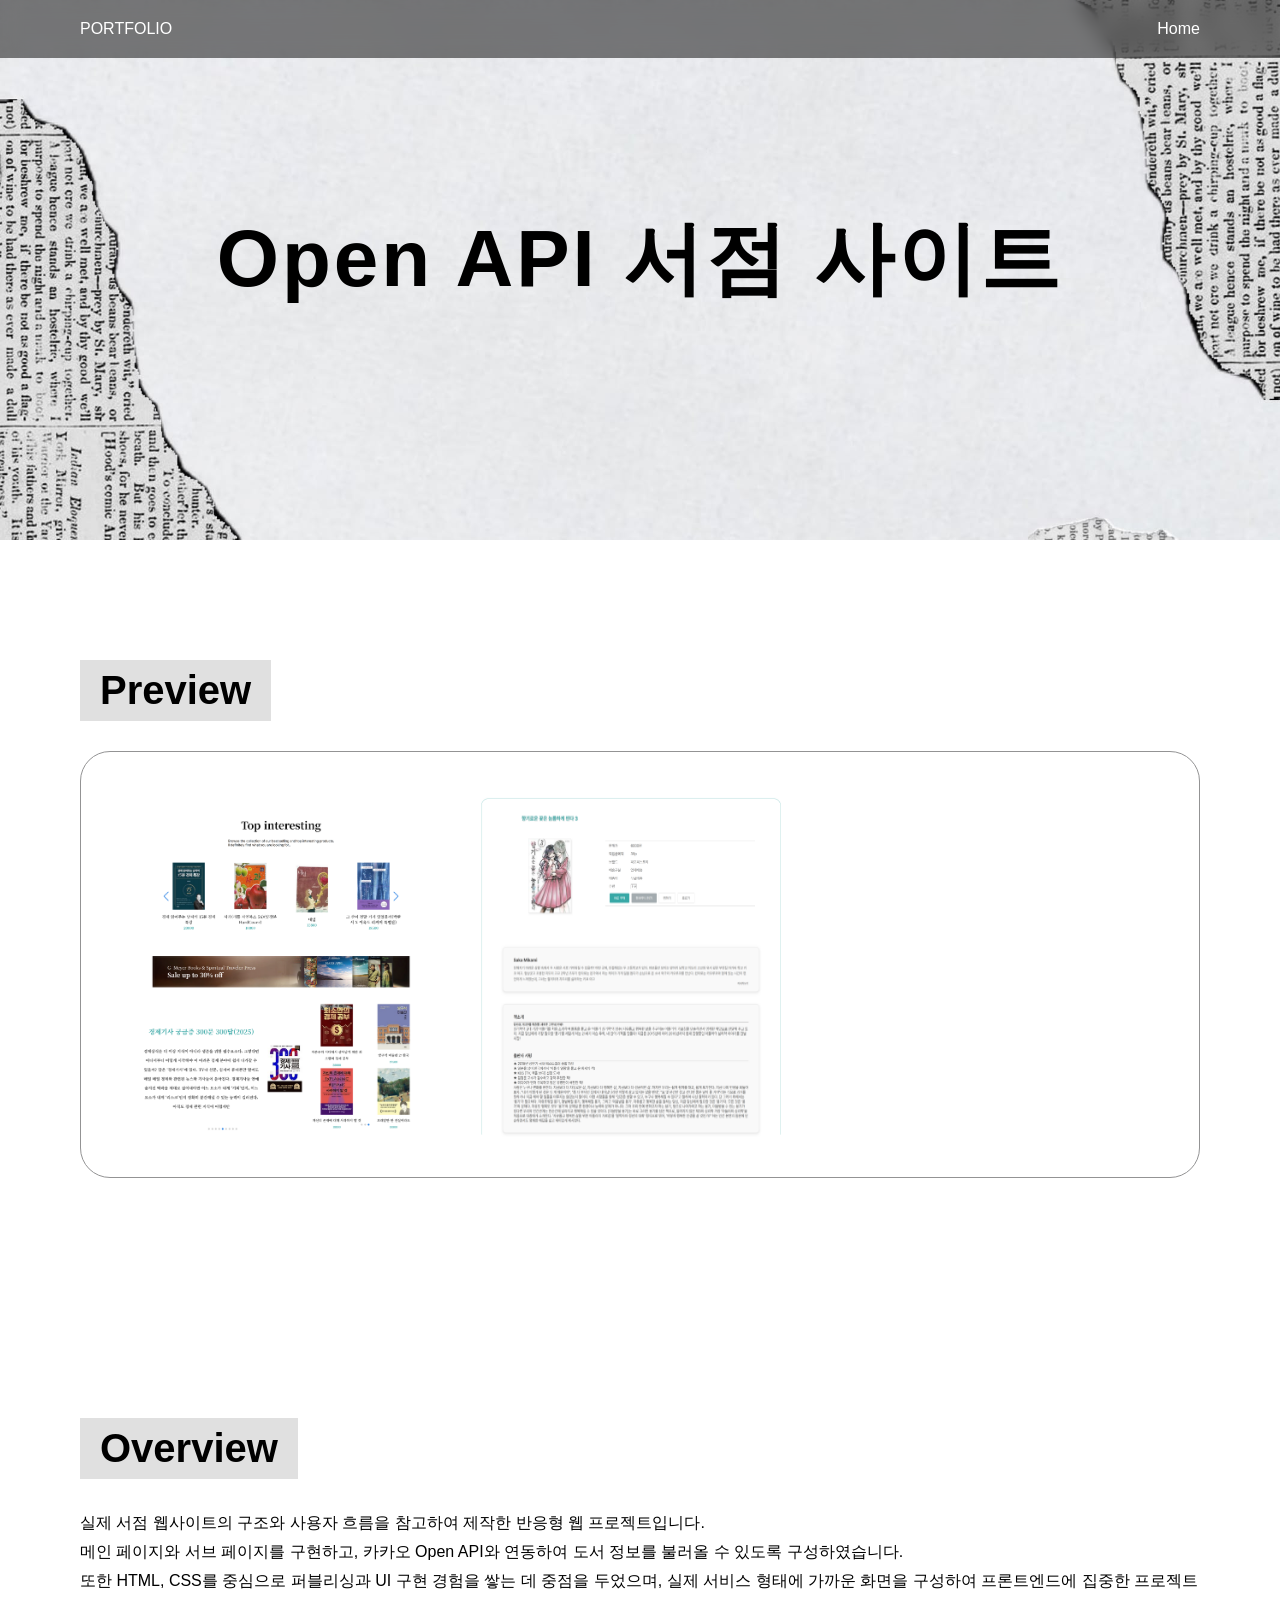
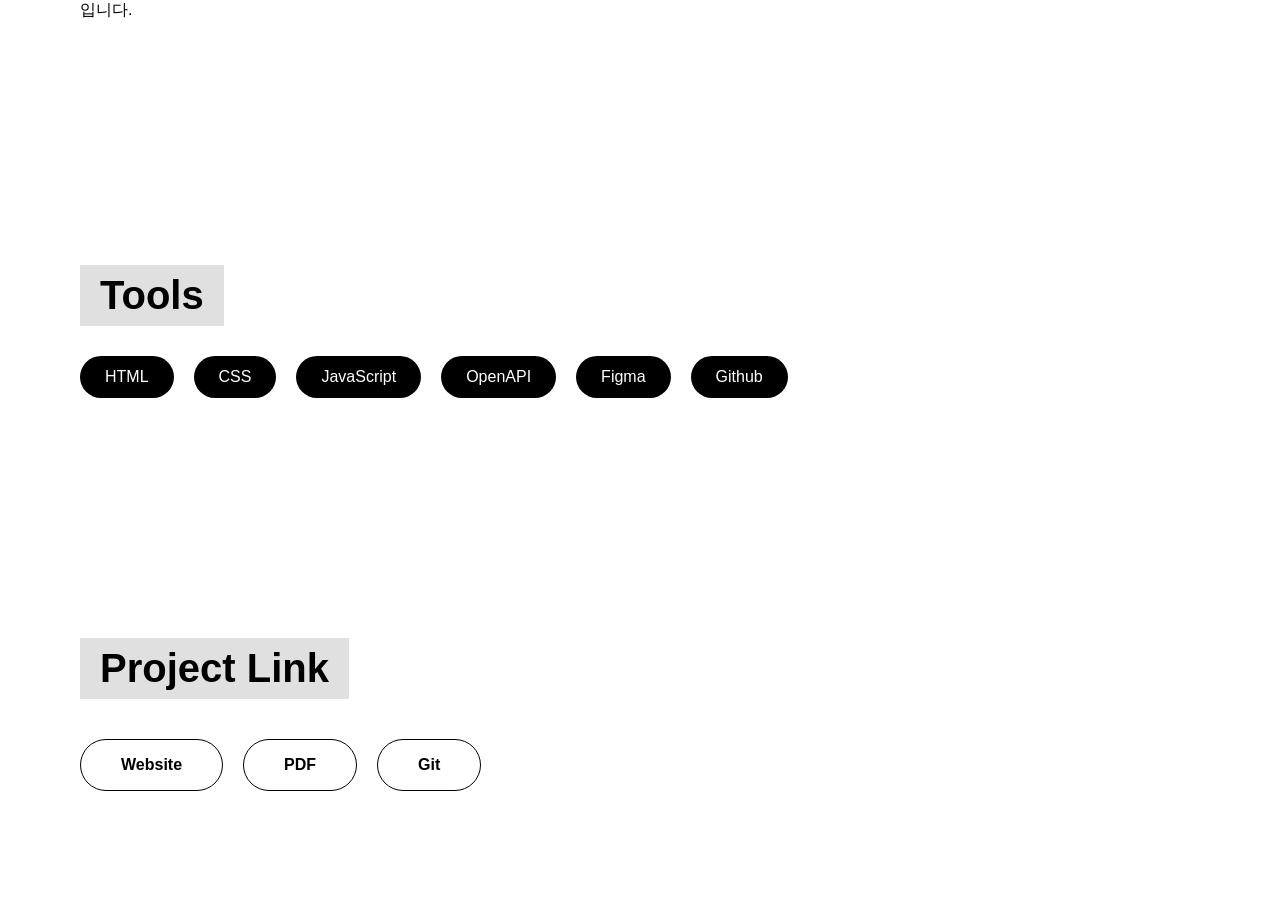
<file: project1.html>
<!DOCTYPE html>
<html lang="ko">
<head>
  <meta charset="UTF-8">
  <meta name="viewport" content="width=device-width, initial-scale=1.0">

  <title>Project 01</title>

  <link rel="stylesheet" href="style.css">
</head>

<body>

  <!-- 헤더 -->
  <header>

    <div class="logo">PORTFOLIO</div>

    <nav>
      <a href="index.html">Home</a>
    </nav>

  </header>

  <!-- 프로젝트 메인 -->
  <section class="project-hero">

    <div class="project-text">
      <h1>Open API 서점 사이트</h1>
    </div>

  </section>

  <!-- 프리뷰 -->
  <section class="project-detail">

    <h2><span class=title-box>Preview</span></h2>

    <div class="preview-list">

      <img src="image/bookstore1.png" alt="서점사이트1">

      <img src="image/bookstore2.png" alt="서점사이트2">

    </div>

  </section>

  <!-- 프로젝트 설명 -->
  <section class="project-detail">

    <h2><span class=title-box>Overview</span></h2>

    <p>
    실제 서점 웹사이트의 구조와 사용자 흐름을 참고하여 제작한 반응형 웹 프로젝트입니다.<br>
    메인 페이지와 서브 페이지를 구현하고, 카카오 Open API와 연동하여 도서 정보를 불러올 수 있도록 구성하였습니다.<br>
    또한 HTML, CSS를 중심으로 퍼블리싱과 UI 구현 경험을 쌓는 데 중점을 두었으며,
    실제 서비스 형태에 가까운 화면을 구성하여 프론트엔드에 집중한 프로젝트입니다.
    </p>

  </section>

  <!-- 사용 툴 -->
  <section class="project-detail">

    <h2><span class=title-box>Tools</span></h2>

    <div class="tool-list">
      <span>HTML</span>
      <span>CSS</span>
      <span>JavaScript</span>
      <span>OpenAPI</span>
      <span>Figma</span>
      <span>Github</span>
    </div>

  </section>

  <!-- 버튼 영역 -->
  <section class="project-detail">

    <h2><span class=title-box>Project Link</span></h2>

    <div class="project-btn-wrap">

      <!-- 사이트 이동 버튼 -->
      <a href=" https://wjsalsrud02-lang.github.io/bookstore/"
         target="_blank"
         class="project-btn">
         Website
      </a>

      <!-- PDF 버튼 -->
      <a href="pdf/bookstore.pdf"
         target="_blank"
         class="project-btn">
         PDF
      </a>

      <a href="https://github.com/wjsalsrud02-lang/bookstore.git"
         target="_blank"
         class="project-btn">
         Git
      </a>
    </div>

  </section>

</body>
</html>
</file>
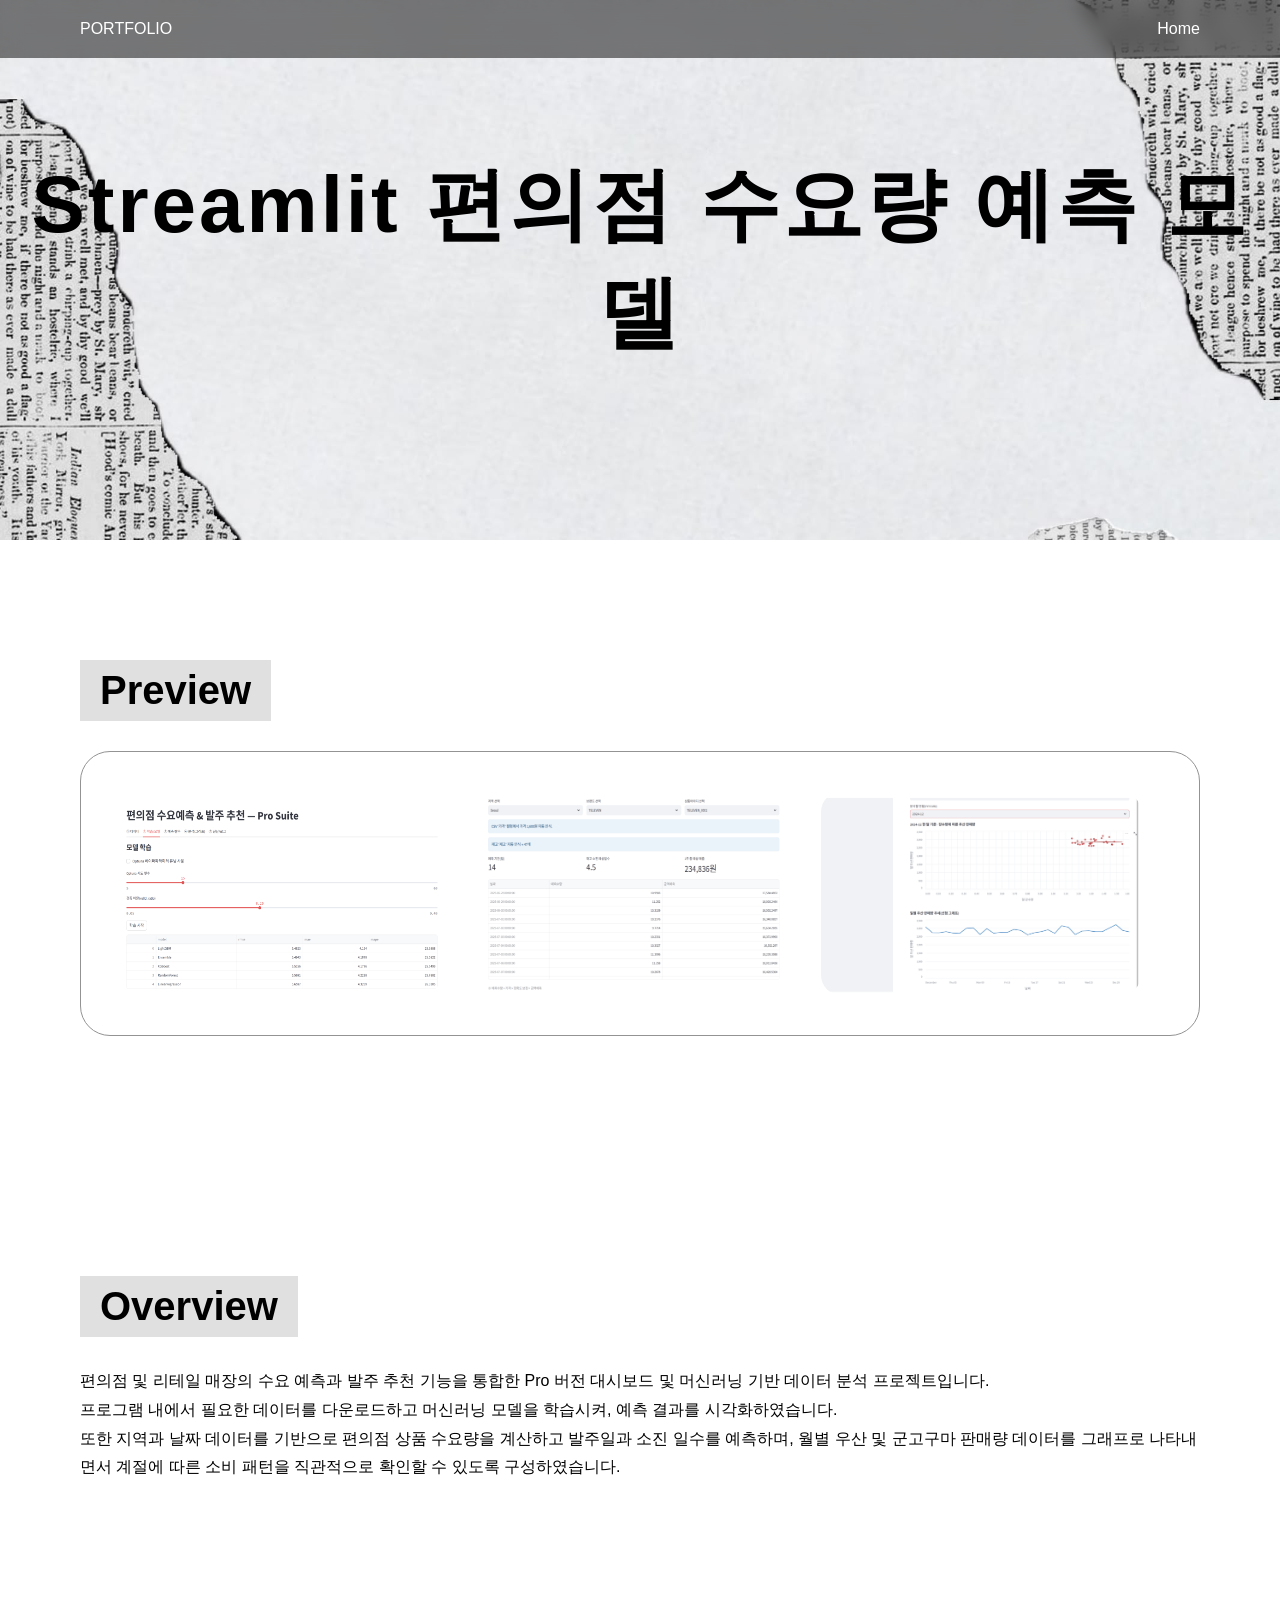
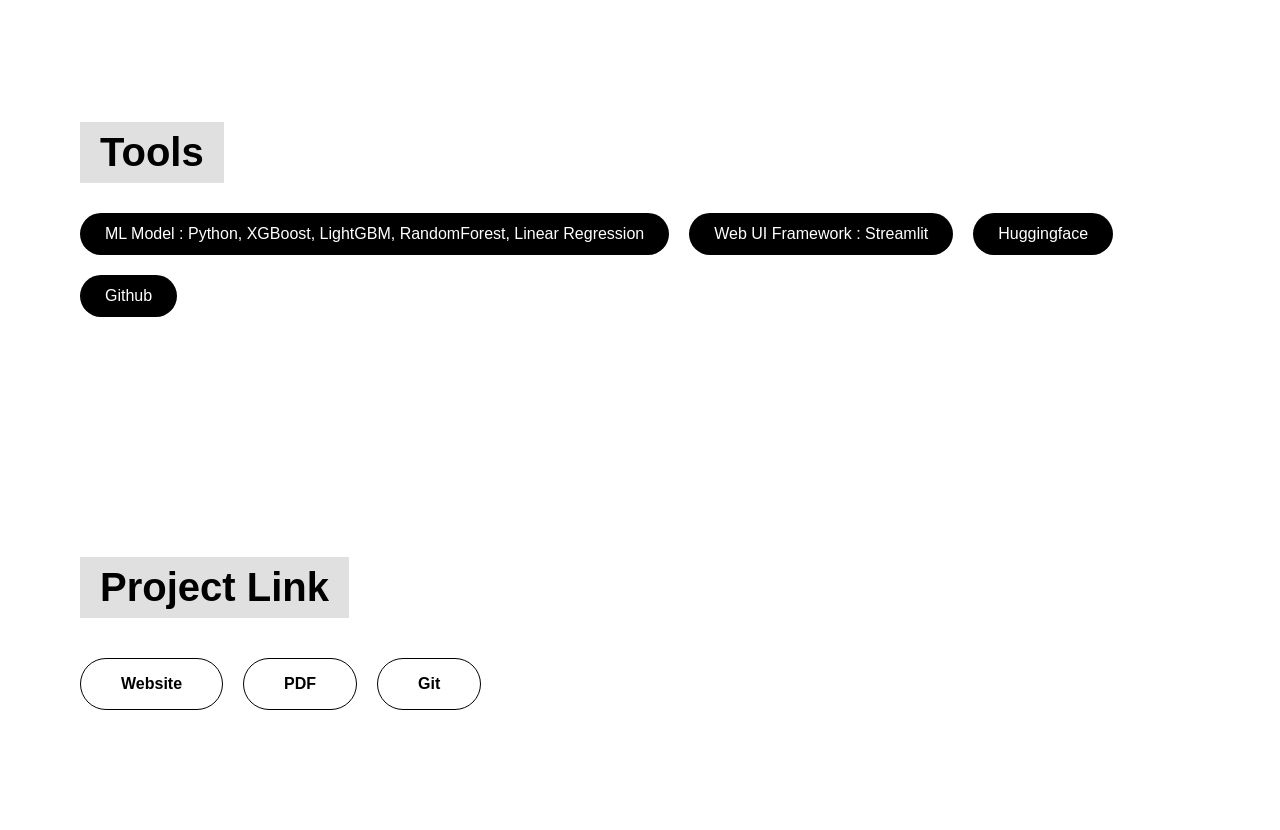
<file: project3.html>
<!DOCTYPE html>
<html lang="ko">
<head>
  <meta charset="UTF-8">
  <meta name="viewport" content="width=device-width, initial-scale=1.0">

  <title>Project 03</title>

  <link rel="stylesheet" href="style.css">
</head>

<body>

  <!-- 헤더 -->
  <header>

    <div class="logo">PORTFOLIO</div>

    <nav>
      <a href="index.html">Home</a>
    </nav>

  </header>

  <!-- 프로젝트 메인 -->
  <section class="project-hero">

    <div class="project-text">

      <h1>Streamlit 편의점 수요량 예측 모델</h1>

    </div>

  </section>

    <!-- 프리뷰 -->
  <section class="project-detail">

    <h2><span class=title-box>Preview</span></h2>

    <div class="preview-list">

      <img src="image/cstore1.png" alt="편의점 모델 사진1">

      <img src="image/cstore2.png" alt="편의점 모델 사진2">

      <img src="image/cstore3.png" alt="편의점 모델 사진3">

    </div>

  </section>

  <!-- 프로젝트 설명 -->
  <section class="project-detail">

    <h2><span class=title-box>Overview</span></h2>

    <p>
    편의점 및 리테일 매장의 수요 예측과 발주 추천 기능을 통합한 Pro 버전 대시보드 및 머신러닝 기반 데이터 분석 프로젝트입니다.<br>
    프로그램 내에서 필요한 데이터를 다운로드하고 머신러닝 모델을 학습시켜, 예측 결과를 시각화하였습니다.<br>
    또한 지역과 날짜 데이터를 기반으로 편의점 상품 수요량을 계산하고 발주일과 소진 일수를 예측하며,
    월별 우산 및 군고구마 판매량 데이터를 그래프로 나타내면서 계절에 따른 소비 패턴을 직관적으로 확인할 수 있도록 구성하였습니다.
    </p>

  </section>

  <!-- 사용 툴 -->
  <section class="project-detail">

    <h2><span class=title-box>Tools</span></h2>

    <div class="tool-list">
      <span>ML Model : Python, XGBoost, LightGBM, RandomForest, Linear Regression</span>
      <span>Web UI Framework : Streamlit</span>
      <span>Huggingface</span>
      <span>Github</span>
    </div>

  </section>

  <!-- 버튼 영역 -->
  <section class="project-detail">

    <h2><span class=title-box>Project Link</span></h2>

    <div class="project-btn-wrap">

      <!-- 사이트 이동 버튼 -->
      <a href=" https://huggingface.co/spaces/lhj815/forcast_model"
         target="_blank"
         class="project-btn">
         Website
      </a>

      <!-- PDF 버튼 -->
      <a href="pdf/cstore.pdf"
         target="_blank"
         class="project-btn">
         PDF
      </a>

      <a href="https://github.com/wjsalsrud02-lang/cstore.git"
         target="_blank"
         class="project-btn">
         Git
      </a>
    </div>

    </div>

  </section>


</body>
</html>
</file>
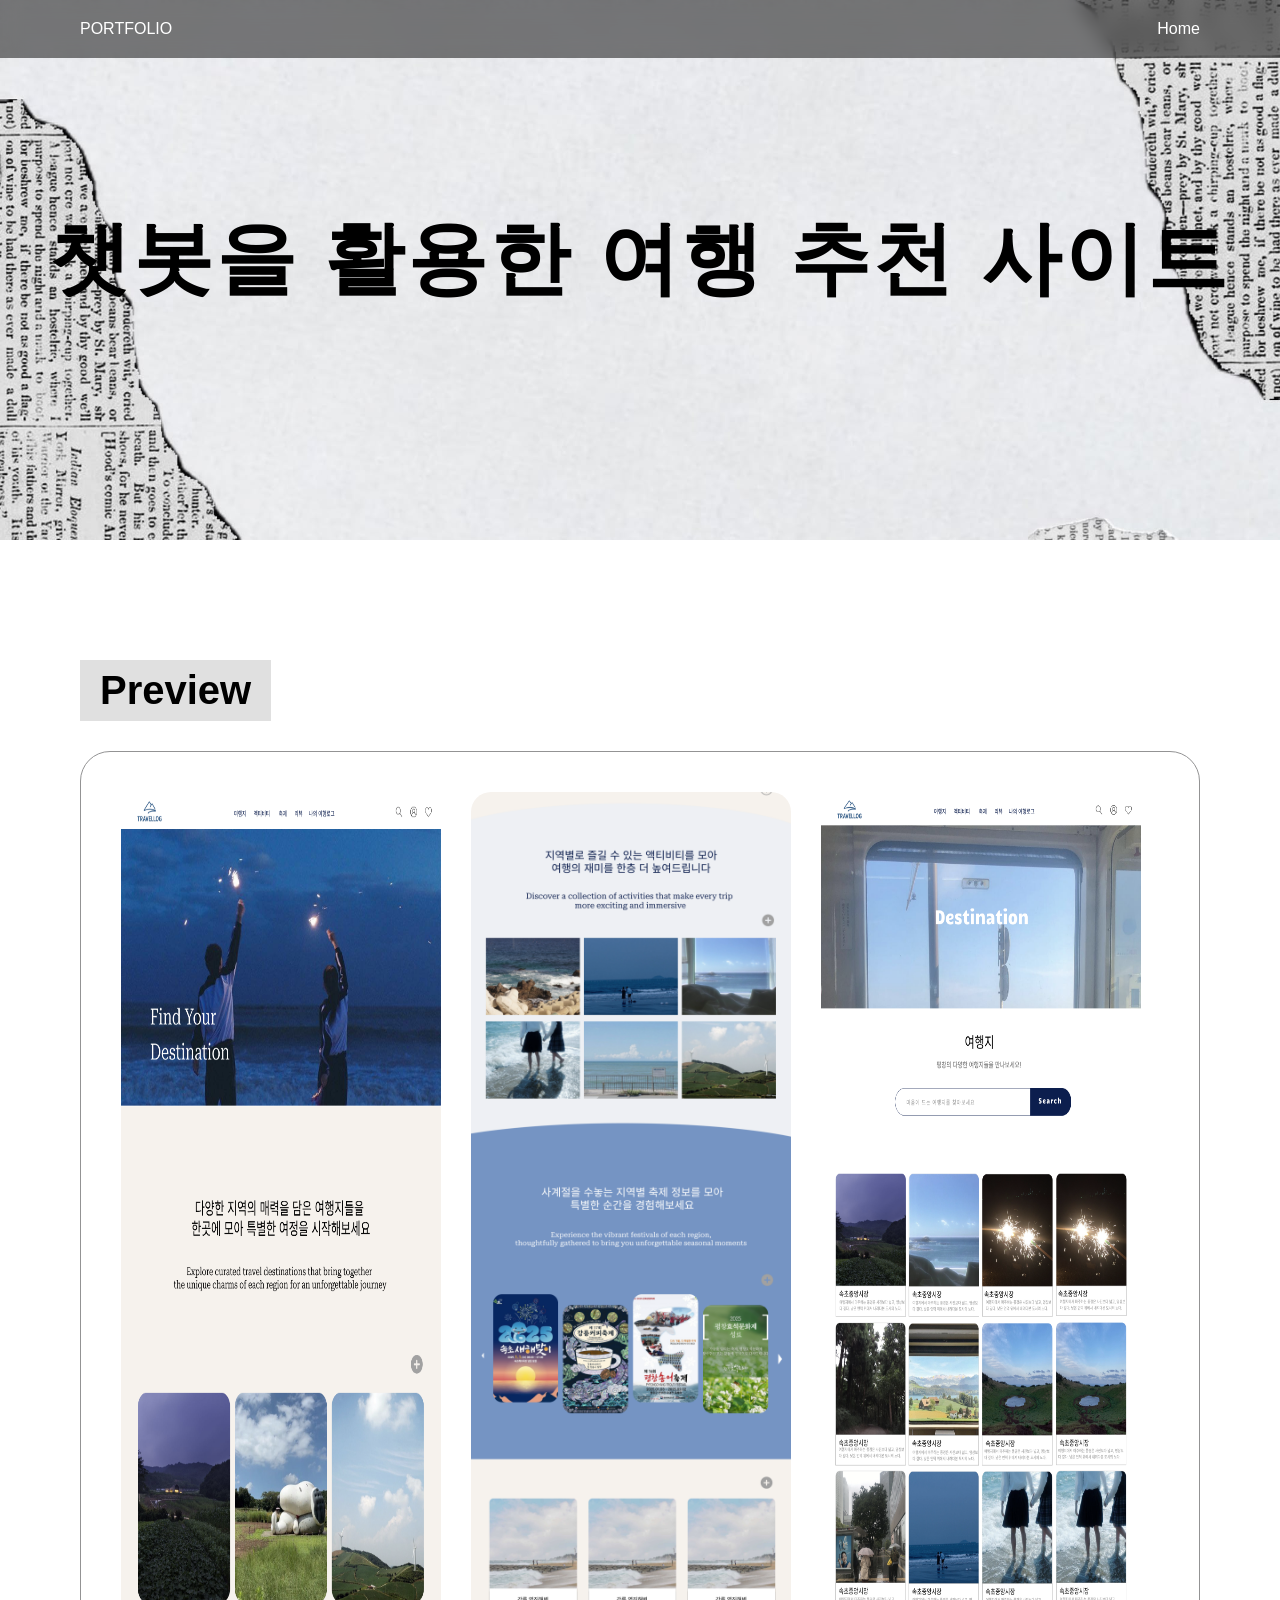
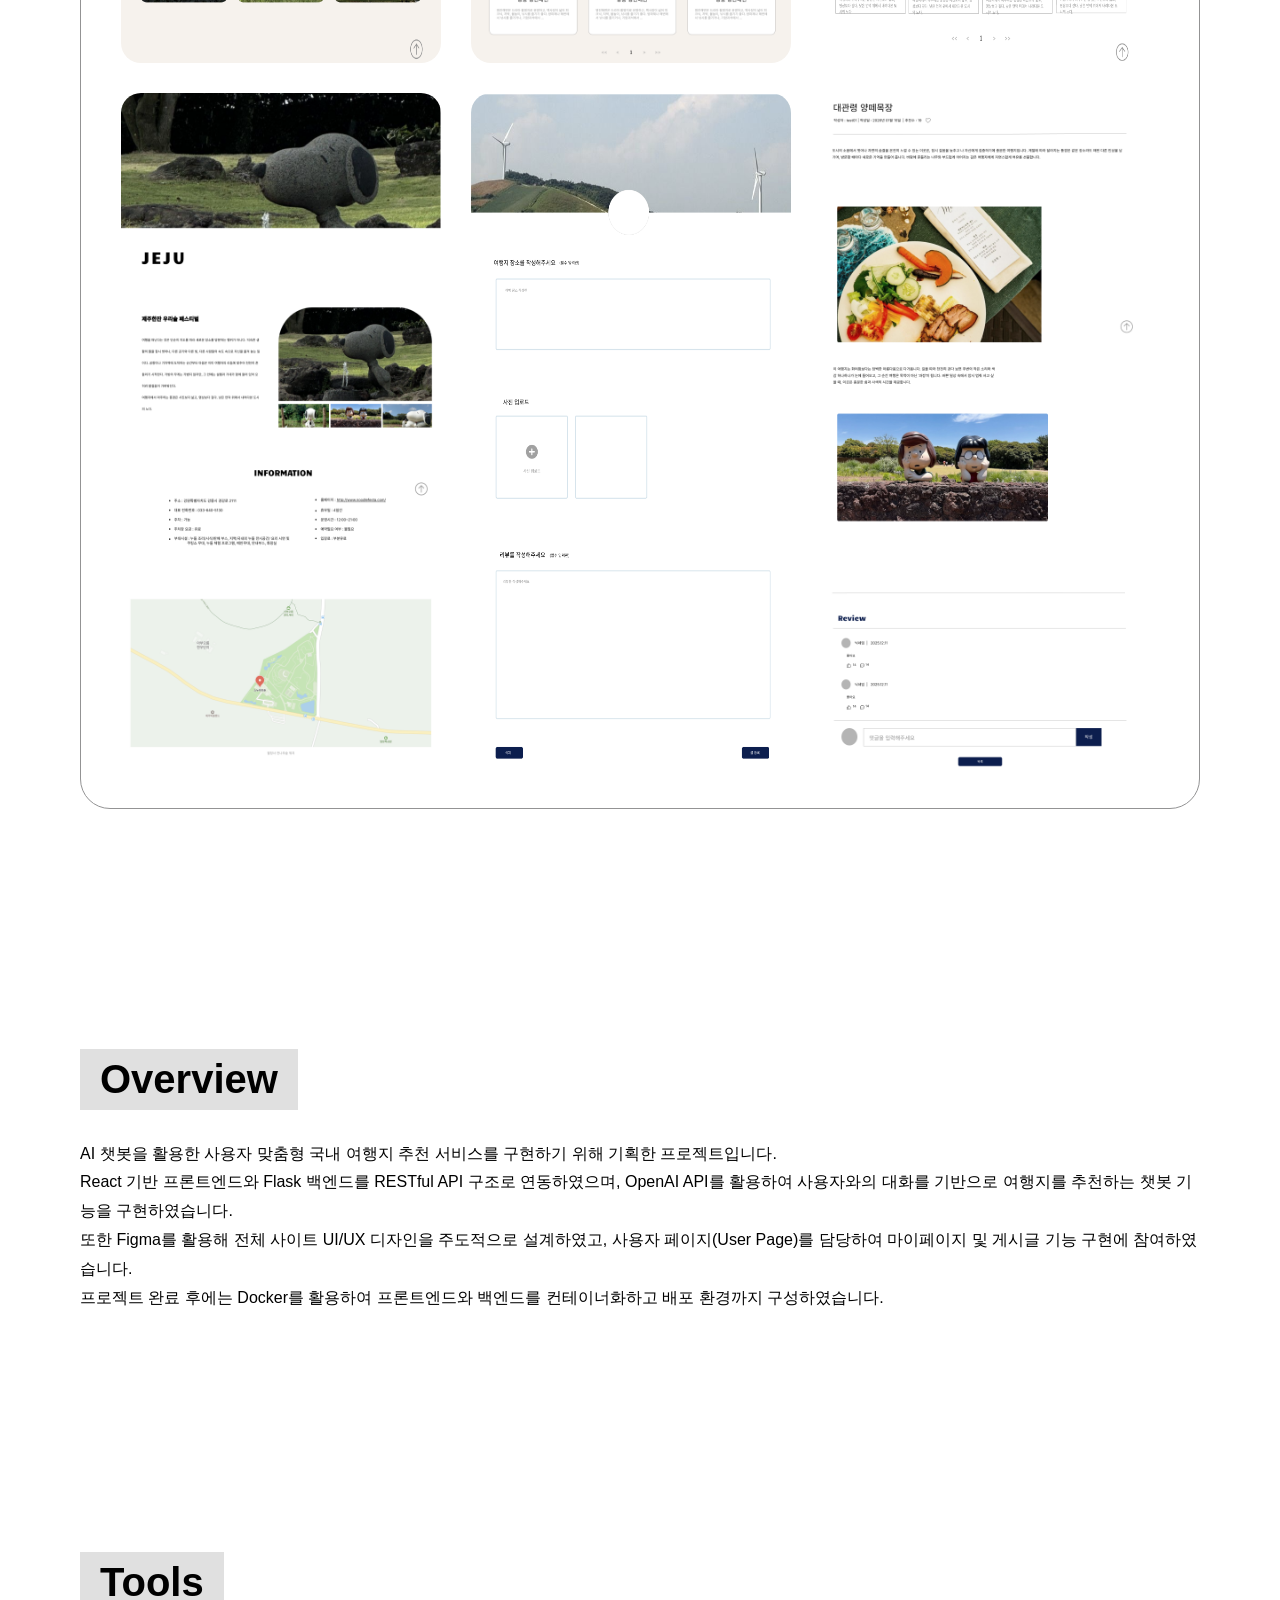
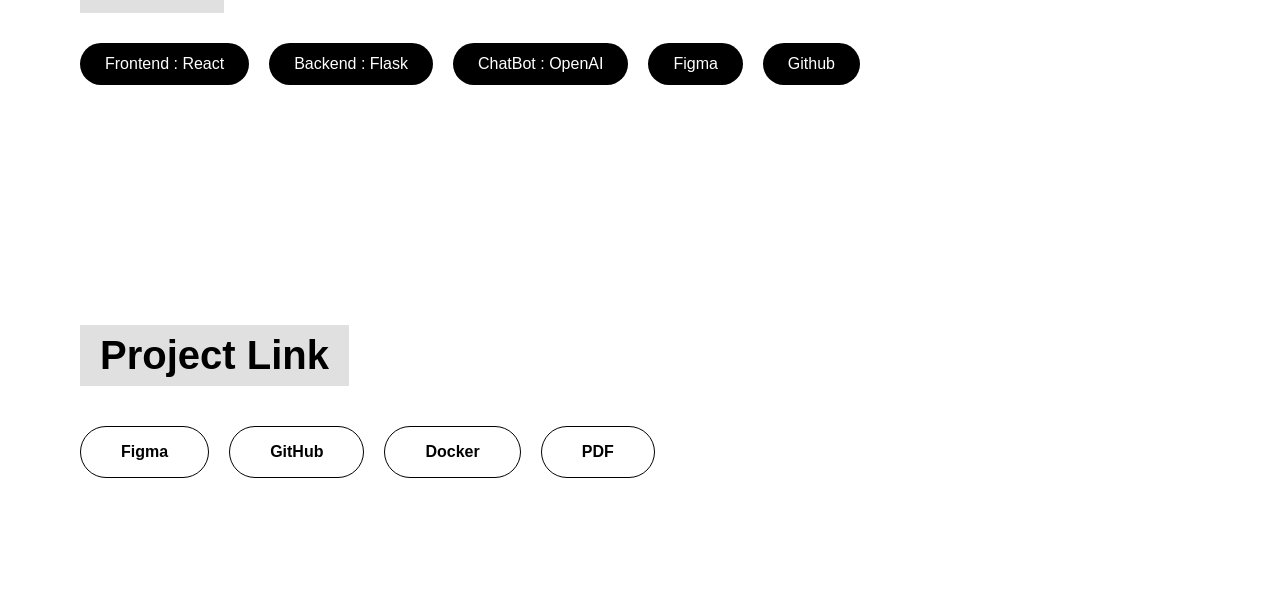
<file: project4.html>
<!DOCTYPE html>
<html lang="ko">

<head>
    <meta charset="UTF-8">
    <meta name="viewport" content="width=device-width, initial-scale=1.0">

    <title>Project 04</title>

    <link rel="stylesheet" href="style.css">
</head>

<body>

    <!-- 헤더 -->
    <header>

        <div class="logo">PORTFOLIO</div>

        <nav>
            <a href="index.html">Home</a>
        </nav>

    </header>
    
    <!-- 프로젝트 메인 -->
  <section class="project-hero">

    <div class="project-text">
      <h1>챗봇을 활용한 여행 추천 사이트</h1>
    </div>

    </section>

    <!-- 프리뷰 -->
    <section class="project-detail">

    <h2><span class=title-box>Preview</span></h2>
    <div class="preview-list">
      <img src="image/travel1.png" alt="여행로그1">
      <img src="image/travel2.PNG" alt="여행로그2">
      <img src="image/travel3.png" alt="여행로그3">
      <img src="image/travel4.PNG" alt="여행로그4">
      <img src="image/travel5.PNG" alt="여행로그5">
      <img src="image/travel6.png" alt="여행로그6">

    </div>

  </section>


    <!-- 프로젝트 설명 -->
    <section class="project-detail">

        <h2><span class=title-box>Overview</span></h2>

        <p>
        AI 챗봇을 활용한 사용자 맞춤형 국내 여행지 추천 서비스를 구현하기 위해 기획한 프로젝트입니다.<br>
        React 기반 프론트엔드와 Flask 백엔드를 RESTful API 구조로 연동하였으며, OpenAI API를 활용하여 사용자와의 대화를 기반으로 여행지를 추천하는 챗봇 기능을 구현하였습니다.<br>
        또한 Figma를 활용해 전체 사이트 UI/UX 디자인을 주도적으로 설계하였고, 사용자 페이지(User Page)를 담당하여 마이페이지 및 게시글 기능 구현에 참여하였습니다.<br>
        프로젝트 완료 후에는 Docker를 활용하여 프론트엔드와 백엔드를 컨테이너화하고 배포 환경까지 구성하였습니다.
        </p>

    </section>

    <!-- 사용 툴 -->
    <section class="project-detail">

        <h2><span class=title-box>Tools</span></h2>

        <div class="tool-list">
            <span>Frontend : React</span>
            <span>Backend : Flask</span>
            <span>ChatBot : OpenAI</span>
            <span>Figma</span>
            <span>Github</span>
        </div>

    </section>

    <!-- 버튼 영역 -->
  <section class="project-detail">

     <h2><span class=title-box>Project Link</span></h2>

    <div class="project-btn-wrap">

      <!-- 사이트 이동 버튼 -->
       <a href="  https://www.figma.com/design/besPaCXnCo6lkGAqo4NUuo/%EC%97%AC%ED%96%89%EB%A1%9C%EA%B7%B8?node-id=3-4&p=f"
         target="_blank"
         class="project-btn">
         Figma
      </a>

      <a href=" https://github.com/wjsalsrud02-lang/Travel_log.git"
         target="_blank"
         class="project-btn">
         GitHub
      </a>

      <a href=" https://hub.docker.com/r/wjsalsrud/react-frontend"
         target="_blank"
         class="project-btn">
         Docker
      </a>

      <!-- PDF 버튼 -->
      <a href="pdf/travel_log.pdf"
         target="_blank"
         class="project-btn">
         PDF
      </a>

    </div>

  </section>
</body>

</html>
</file>
<file: style.css>
*{
  margin:0;
  padding:0;
  box-sizing:border-box;
}

body{
  font-family: 'Pretendard', sans-serif;
}

html{
  scroll-behavior:smooth;
}

header{
  width:100%;
  padding:20px 80px;
  display:flex;
  justify-content:space-between;
  align-items:center;
  position:fixed;
  top:0;
  z-index: 9999;
  background:rgba(0,0,0,0.5);
  backdrop-filter:blur(10px);
}

nav{
  
  display:flex;
  gap:30px;
  
}

.logo{
  color: white;
}

nav a{
  color: white;
  text-decoration:none;
}

.hero{
  font-family: 'Times New Roman', Times, serif;
  height:100vh;
  display:flex;
  justify-content:center;
  align-items:center;
  text-align:center;
  background-image: url('image/mainimage.jpg');
  background-size:cover;
}

.title-box{
  background: #e0e0e0;
  padding: 8px 20px;
  display: inline-block;
}

.hero-text h1{
  
  font-size:120px;
  color: white;
  opacity: 0;
  transform: translateY(40px);
  animation: fadeUp 1.8s ease forwards;
  animation-delay: 0.5s;
}

.hero-text p{
  font-size:40px;
  font-weight: 700;
  color: white;
  opacity: 0;
  transform: translateY(20px);
  animation: fadeUp 1s ease forwards;
}

.about{
  padding:150px 80px;
  display:flex;
  align-items:center;
  gap:80px;
}

.about-image{
  flex:1;
}

.about-image img{
  width:100%;
  max-width:470px;
  border-radius:30px;
  object-fit:cover;
}

.about-content{
  flex:1.2;
}

.about-content h2{
  font-family: 'Times New Roman', Times, serif;
  font-size:60px;
  margin-bottom:30px;
}

.date{
  display:inline-block;
  width:170px;
  font-weight:bold;
}

.intro{
  font-size:18px;
  line-height:1.8;
  margin-bottom:50px;
}

.info-box{
  margin-bottom:40px;
}

.info-box h3{
  font-size:28px;
  margin-bottom:15px;
  color:#939394;
}

.info-box p{
  font-size:17px;
  line-height:1.8;
}

.work,
.contact{
  padding:120px 80px;
}

.work h2,
.contact h2{
    font-family: 'Times New Roman', Times, serif;
  font-size:50px;
  margin-bottom:30px;
}

.work-list{
    display:flex;
    flex-wrap:wrap;
    gap:30px;
    justify-content:center;
}

.card{
  width: 300px;
  background:#222;
  border-radius:20px;
  overflow:hidden;
  text-decoration:none;
  color:white;
  transition:0.3s;
  display:block;
}

.card video{
  width:100%;
  height:220px;
  object-fit:cover;
}

.card:hover{
    transform:translateY(-10px);
}

.card h3{
  padding:20px;
}

.project-hero{
  height:60vh;

  display:flex;
  justify-content:center;
  align-items:center;

  text-align:center;
background-image: url(image/projectimg.jpg);

  background-size:cover;
}

.project-text h1{
  font-size:80px;
  letter-spacing:3px;
  margin-bottom:20px;
  opacity:0;
  animation:fadeUp 1.2s ease forwards;
}

.project-detail{
  padding:120px 80px;
}

.project-detail h2{
  font-family: 'Pretendard', sans-serif;
  font-size:40px;
  margin-bottom:30px;
}

.project-detail p{
  line-height:1.8;
}

.tool-list{
  display:flex;
  gap:20px;
  flex-wrap:wrap;
  color: white;
}

.tool-list span{
  padding:12px 25px;
  background: black;
  border-radius:50px;
}

.preview-list{
  display:flex;
  gap:30px;
  flex-wrap:wrap;
  padding:40px;
  border:1px solid #939394;
  border-radius:30px;
  background: white;
}

.preview-list img{
  width:320px;
  border-radius:20px;
  transition:0.4s ease;
  filter: grayscale(20%);
}

.project-btn-wrap{
  display:flex;
  gap:20px;
  margin-top:40px;
}

.project-btn{
  padding:16px 40px;

  background:white;
  color:black;

  text-decoration:none;

  border-radius:50px;
  border:1px solid black;

  font-size:16px;
  font-weight:600;

  transition:0.35s ease;

  position:relative;
  overflow:hidden;
}

.project-btn:hover{
  background:black;
  color:white;
  transform:translateY(-5px);
}

@keyframes fadeUp {
  from {
    opacity: 0;
    transform: translateY(40px);
  }
  to {
    opacity: 1;
    transform: translateY(0);
  }
}
</file>
